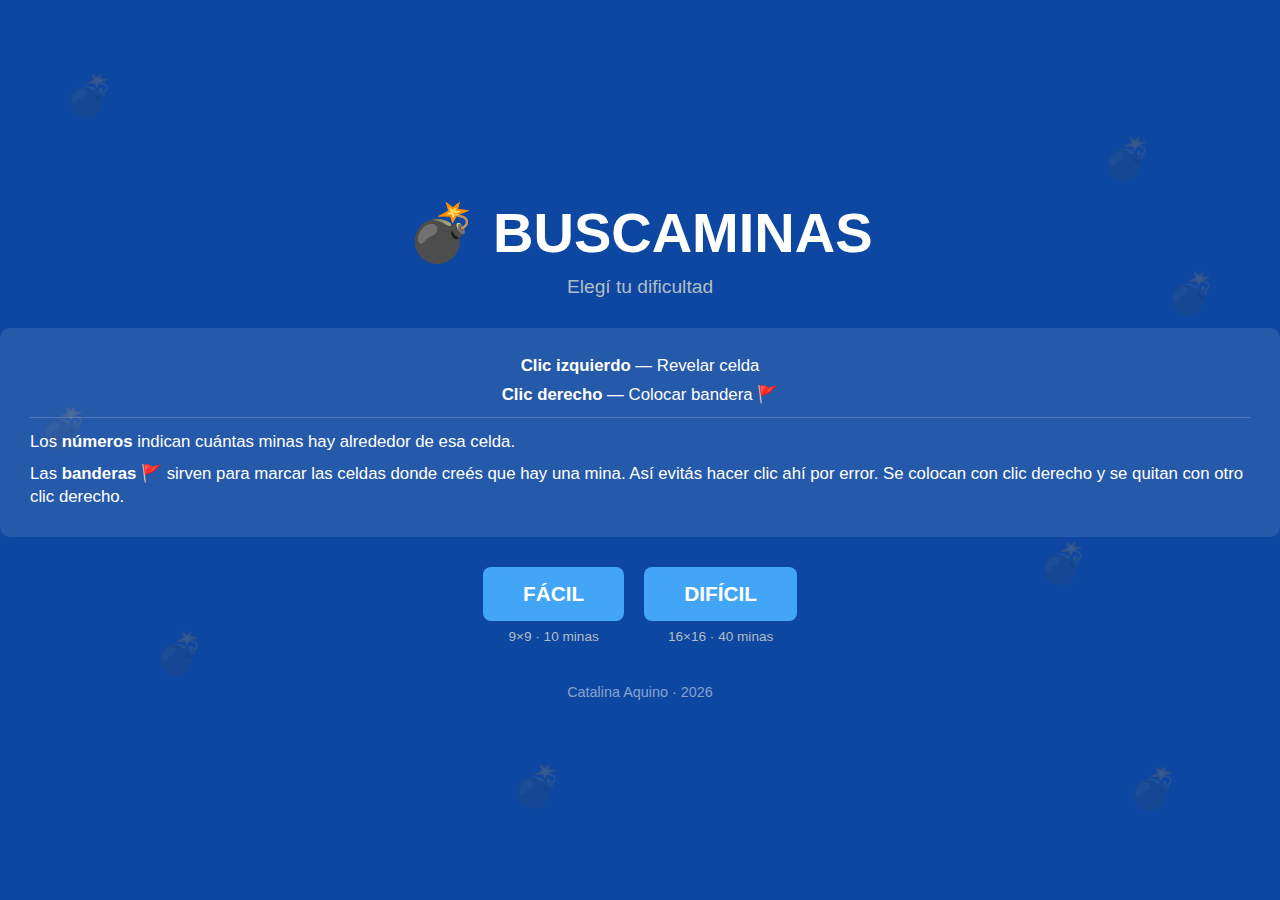
<file: index.html>
<!DOCTYPE html>
<html lang="es">
<head>
    <meta charset="UTF-8">
    <meta name="viewport" content="width=device-width, initial-scale=1.0">
    <meta http-equiv="X-UA-Compatible" content="IE=edge">
    <meta name="description" content="Juego Buscaminas con dos dificultades: Fácil (9x9) y Difícil (16x16) - Catalina Aquino">
    <title>Buscaminas</title>
    <link rel="stylesheet" href="css/portada.css">
</head>
<body>
    <div class="bomba bomba-1">💣</div>
    <div class="bomba bomba-2">💣</div>
    <div class="bomba bomba-3">💣</div>
    <div class="bomba bomba-4">💣</div>
    <div class="bomba bomba-5">💣</div>
    <div class="bomba bomba-6">💣</div>
    <div class="bomba bomba-7">💣</div>
    <div class="bomba bomba-8">💣</div>

    <div class="contenedor">
        <h1 class="titulo">💣 BUSCAMINAS</h1>
        <p class="subtitulo">Elegí tu dificultad</p>

        <div class="instrucciones">
            <p><strong>Clic izquierdo</strong> — Revelar celda</p>
            <p><strong>Clic derecho</strong> — Colocar bandera 🚩</p>
            <hr>
            <p class="instrucciones-detalle">Los <strong>números</strong> indican cuántas minas hay alrededor de esa celda.</p>
            <p class="instrucciones-detalle">Las <strong>banderas 🚩</strong> sirven para marcar las celdas donde creés que hay una mina. Así evitás hacer clic ahí por error. Se colocan con clic derecho y se quitan con otro clic derecho.</p>
        </div>

        <div class="botones-dificultad">
            <div class="btn-dificultad-grupo">
                <button class="btn-jugar" onclick="window.location.href='juego.html?dificultad=facil'">FÁCIL</button>
                <span class="btn-descripcion">9×9 · 10 minas</span>
            </div>
            <div class="btn-dificultad-grupo">
                <button class="btn-jugar" onclick="window.location.href='juego.html?dificultad=dificil'">DIFÍCIL</button>
                <span class="btn-descripcion">16×16 · 40 minas</span>
            </div>
        </div>

        <footer class="pie">Catalina Aquino · 2026</footer>
    </div>
</body>
</html>
</file>
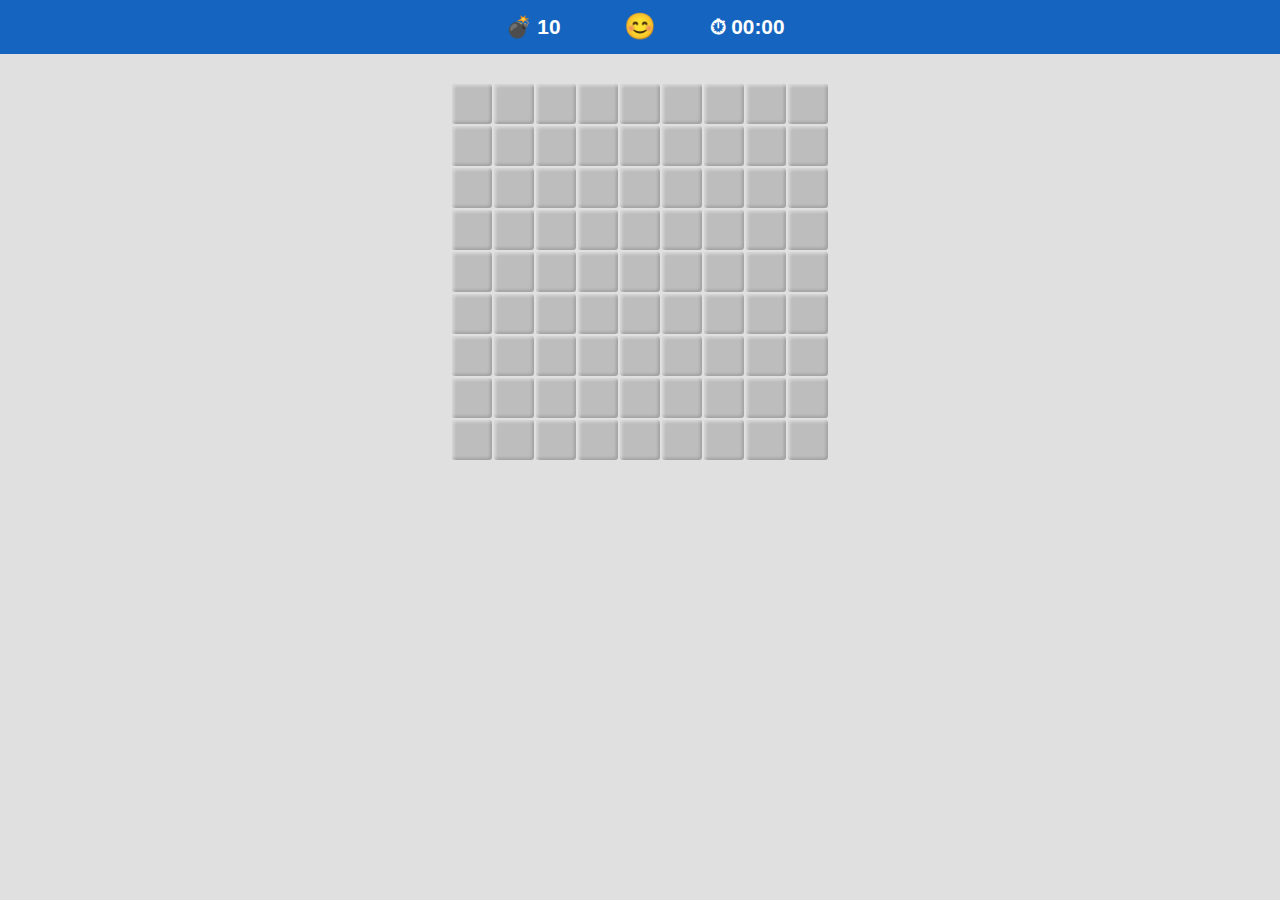
<file: juego.html>
<!DOCTYPE html>
<html lang="es">
<head>
    <meta charset="UTF-8">
    <meta name="viewport" content="width=device-width, initial-scale=1.0">
    <meta http-equiv="X-UA-Compatible" content="IE=edge">
    <title>Buscaminas - Juego</title>
    <link rel="stylesheet" href="css/juego.css">
</head>
<body>
    <div class="encabezado">
        <span id="contadorMinas">💣</span>
        <button id="btnReiniciar" class="btn-emoji">😊</button>
        <span id="cronometro">⏱ 00:00</span>
    </div>

    <div class="tablero-wrapper">
        <div id="grilla" class="grilla"></div>

        <div id="overlay" class="overlay">
            <p id="overlayTitulo" class="overlay-titulo"></p>
            <p id="overlayTiempo" class="overlay-tiempo"></p>
            <button id="btnOverlay" class="btn-overlay">🔄 REINICIAR</button>
        </div>
    </div>

    <script src="js/juego.js"></script>
</body>
</html>
</file>
<file: css/portada.css>
* {
    margin: 0;
    padding: 0;
    box-sizing: border-box;
}

body {
    background-color: #0D47A1;
    min-height: 100vh;
    display: flex;
    align-items: center;
    justify-content: center;
    font-family: 'Segoe UI', Tahoma, Geneva, Verdana, sans-serif;
    overflow: hidden;
    position: relative;
}

.bomba {
    position: absolute;
    font-size: 2.5rem;
    opacity: 0.15;
    -webkit-user-select: none;
    -moz-user-select: none;
    -ms-user-select: none;
    user-select: none;
    pointer-events: none;
}

.bomba-1 { top: 8%; left: 5%; }
.bomba-2 { top: 15%; right: 10%; }
.bomba-3 { top: 45%; left: 3%; }
.bomba-4 { top: 70%; left: 12%; }
.bomba-5 { top: 85%; right: 8%; }
.bomba-6 { top: 30%; right: 5%; }
.bomba-7 { bottom: 10%; left: 40%; }
.bomba-8 { top: 60%; right: 15%; }

.contenedor {
    text-align: center;
    z-index: 1;
}

.titulo {
    font-size: 3.5rem;
    color: #ffffff;
    font-weight: bold;
    margin-bottom: 10px;
}

.subtitulo {
    color: #B0BEC5;
    font-size: 1.2rem;
    margin-bottom: 30px;
}

.instrucciones {
    background: rgba(255, 255, 255, 0.1);
    border-radius: 10px;
    padding: 20px 30px;
    margin-bottom: 30px;
    display: inline-block;
}

.instrucciones p {
    color: #ffffff;
    font-size: 1.05rem;
    margin: 8px 0;
}

.instrucciones hr {
    border: none;
    border-top: 1px solid rgba(255, 255, 255, 0.2);
    margin: 12px 0;
}

.instrucciones-detalle {
    font-size: 0.92rem;
    color: #B0BEC5;
    text-align: left;
    line-height: 1.4;
}

.botones-dificultad {
    display: flex;
    gap: 20px;
    justify-content: center;
    margin-bottom: 40px;
}

.btn-dificultad-grupo {
    display: flex;
    flex-direction: column;
    align-items: center;
}

.btn-jugar {
    background-color: #42A5F5;
    color: #ffffff;
    border: none;
    border-radius: 8px;
    padding: 15px 40px;
    font-size: 1.3rem;
    font-weight: bold;
    cursor: pointer;
    transition: background-color 0.2s;
}

.btn-jugar:hover {
    background-color: #1565C0;
}

.btn-descripcion {
    color: #B0BEC5;
    font-size: 0.85rem;
    margin-top: 8px;
}

.pie {
    color: rgba(255, 255, 255, 0.5);
    font-size: 0.9rem;
}
</file>
<file: css/juego.css>
* {
    margin: 0;
    padding: 0;
    box-sizing: border-box;
}

body {
    background-color: #E0E0E0;
    min-height: 100vh;
    display: flex;
    flex-direction: column;
    align-items: center;
    font-family: 'Segoe UI', Tahoma, Geneva, Verdana, sans-serif;
}

.encabezado {
    background-color: #1565C0;
    width: 100%;
    padding: 12px 20px;
    display: flex;
    align-items: center;
    justify-content: center;
    gap: 40px;
    color: #ffffff;
    font-size: 1.3rem;
    font-weight: bold;
}

#contadorMinas,
#cronometro {
    min-width: 90px;
    text-align: center;
}

.btn-emoji {
    font-size: 1.6rem;
    background: none;
    border: none;
    cursor: pointer;
    line-height: 1;
    padding: 2px 6px;
    border-radius: 4px;
    transition: background-color 0.2s;
}

.btn-emoji:hover {
    background-color: rgba(255, 255, 255, 0.2);
}

.tablero-wrapper {
    position: relative;
    margin-top: 30px;
}

.grilla {
    display: grid;
    grid-template-columns: repeat(9, 40px);
    gap: 2px;
}

.celda {
    width: 40px;
    height: 40px;
    display: flex;
    align-items: center;
    justify-content: center;
    font-weight: bold;
    font-size: 1.1rem;
    cursor: pointer;
    border-radius: 3px;
    -webkit-user-select: none;
    -moz-user-select: none;
    -ms-user-select: none;
    user-select: none;
    -webkit-transition: background-color 0.1s;
    transition: background-color 0.1s;
}

.celda-oculta {
    background-color: #BDBDBD;
    box-shadow: inset 2px 2px 3px rgba(255,255,255,0.4), inset -2px -2px 3px rgba(0,0,0,0.15);
}

.celda-oculta:hover {
    background-color: #C8C8C8;
}

.celda-revelada {
    background-color: #FAFAFA;
    cursor: default;
    box-shadow: inset 0 0 1px rgba(0,0,0,0.1);
}

.celda-mina-explotada {
    background-color: #EF5350;
    cursor: default;
}

.celda-mina-revelada {
    background-color: #757575;
    cursor: default;
}

.n1 { color: #1565C0; }
.n2 { color: #2E7D32; }
.n3 { color: #C62828; }
.n4 { color: #283593; }
.n5 { color: #B71C1C; }
.n6 { color: #00695C; }
.n7 { color: #212121; }
.n8 { color: #616161; }

.overlay {
    display: none;
    position: absolute;
    top: 0;
    left: 0;
    width: 100%;
    height: 100%;
    background: rgba(0, 0, 0, 0.82);
    border-radius: 5px;
    flex-direction: column;
    align-items: center;
    justify-content: center;
    z-index: 10;
}

.overlay.visible {
    display: flex;
}

.overlay-titulo {
    font-size: 1.6rem;
    font-weight: bold;
    margin-bottom: 10px;
}

.overlay-tiempo {
    color: #ffffff;
    font-size: 1rem;
    margin-bottom: 20px;
}

.btn-overlay {
    background-color: #42A5F5;
    color: #ffffff;
    border: none;
    border-radius: 8px;
    padding: 10px 30px;
    font-size: 1rem;
    font-weight: bold;
    cursor: pointer;
    transition: background-color 0.2s;
}

.btn-overlay:hover {
    background-color: #1565C0;
}

.grilla-dificil .celda {
    width: 30px;
    height: 30px;
    font-size: 0.9rem;
}

@media (max-width: 520px) {
    .grilla-dificil .celda {
        width: 22px;
        height: 22px;
        font-size: 0.75rem;
    }

    .grilla-dificil {
        gap: 1px !important;
    }
}
</file>
